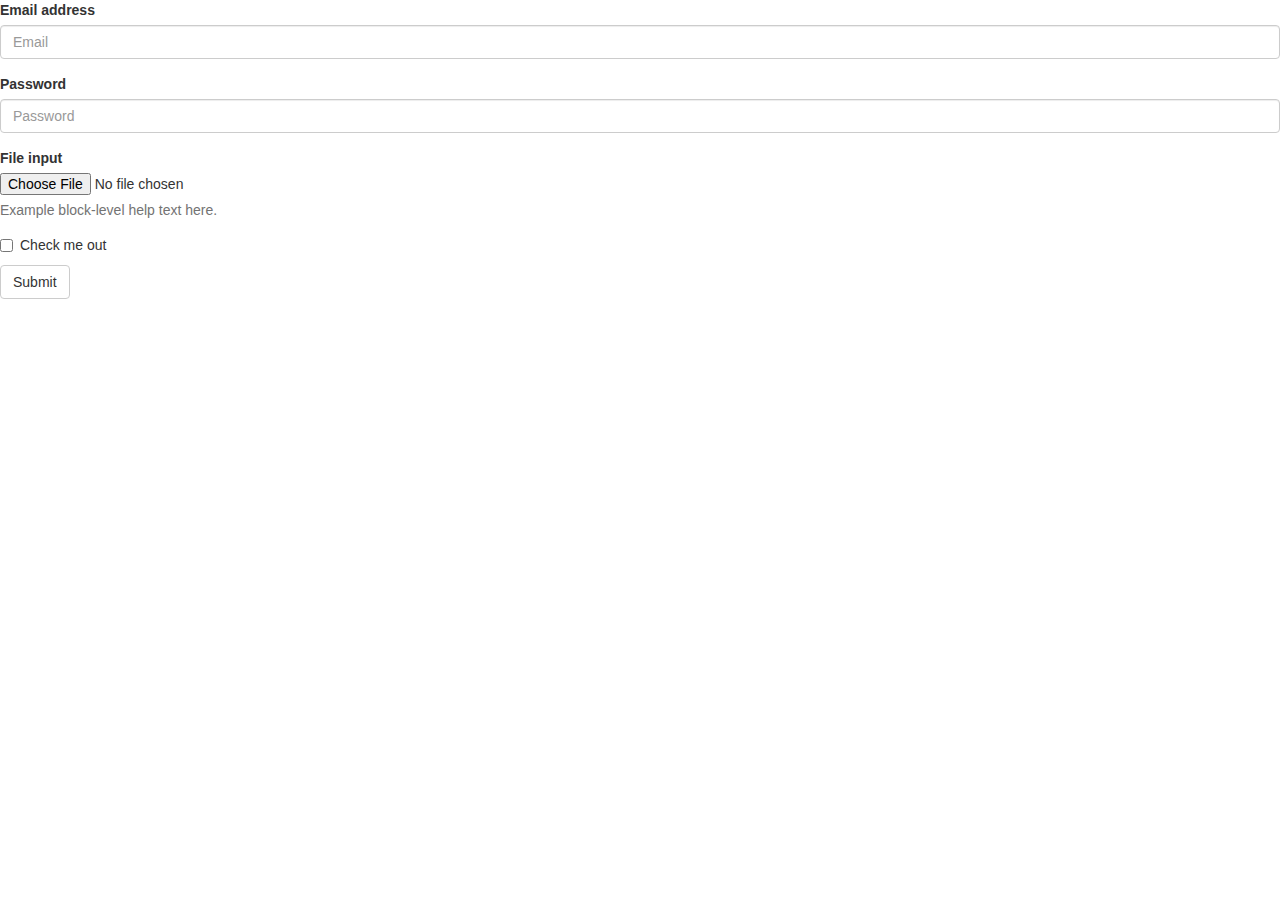
<file: bootstrap/index.html>
<!DOCTYPE html>
<html lang="ja">
  <head>
    <meta charset="utf-8">
    <meta http-equiv="X-UA-Compatible" content="IE=edge">
    <meta name="viewport" content="width=device-width, initial-scale=1">
    <title>Bootstrap Sample</title>
    <!-- BootstrapのCSS読み込み -->
    <link rel="stylesheet" href="//maxcdn.bootstrapcdn.com/bootstrap/3.3.5/css/bootstrap.min.css">
    <!-- jQuery読み込み -->
    <script src="//ajax.googleapis.com/ajax/libs/jquery/1.11.3/jquery.min.js"></script>
    <!-- BootstrapのJS読み込み -->
    <script src="//maxcdn.bootstrapcdn.com/bootstrap/3.3.5/js/bootstrap.min.js"></script>
  </head>
  <body>
    <form>
  <div class="form-group">
    <label for="exampleInputEmail1">Email address</label>
    <input type="email" class="form-control" id="exampleInputEmail1" placeholder="Email">
  </div>
  <div class="form-group">
    <label for="exampleInputPassword1">Password</label>
    <input type="password" class="form-control" id="exampleInputPassword1" placeholder="Password">
  </div>
  <div class="form-group">
    <label for="exampleInputFile">File input</label>
    <input type="file" id="exampleInputFile">
    <p class="help-block">Example block-level help text here.</p>
  </div>
  <div class="checkbox">
    <label>
      <input type="checkbox"> Check me out
    </label>
  </div>
  <button type="submit" class="btn btn-default">Submit</button>
</form>
  </body>
</html>
</file>
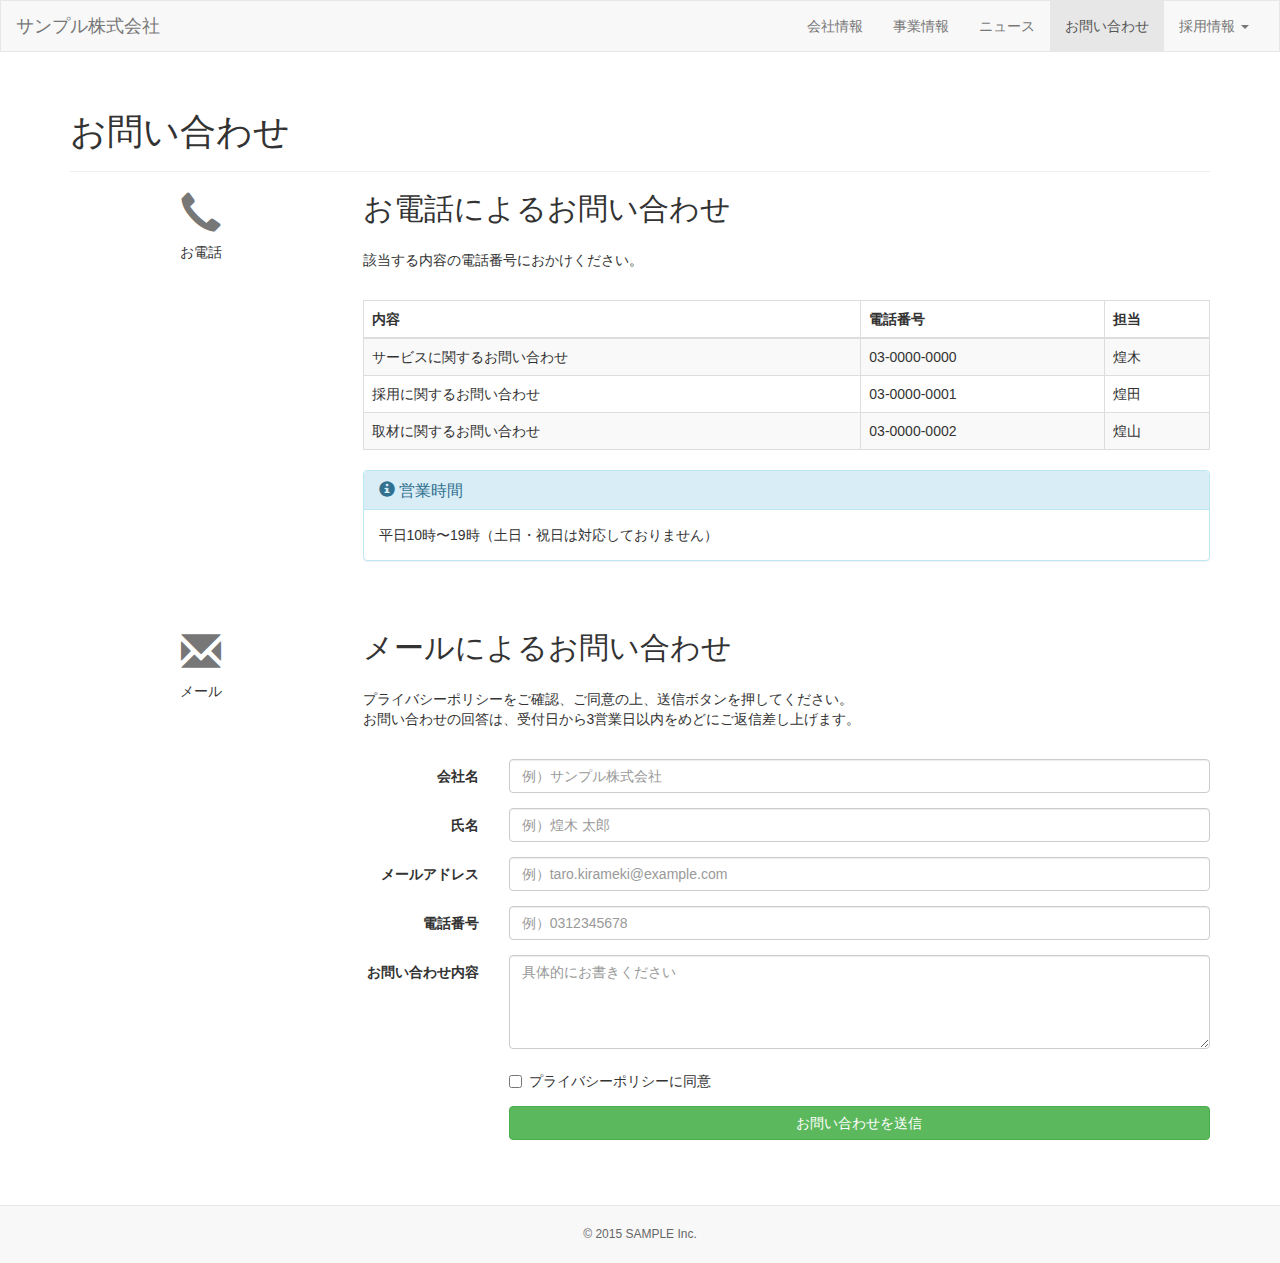
<file: bootstrap/index2.html>
<!DOCTYPE html>
<html lang="ja">
  <head>
    <meta charset="utf-8">
    <meta http-equiv="X-UA-Compatible" content="IE=edge">
    <meta name="viewport" content="width=device-width, initial-scale=1">
    <title>お問い合わせ | サンプル株式会社</title>
    <!-- BootstrapのCSS読み込み -->
    <link rel="stylesheet" href="//maxcdn.bootstrapcdn.com/bootstrap/3.3.5/css/bootstrap.min.css">
    <!-- jQuery読み込み -->
    <script src="//ajax.googleapis.com/ajax/libs/jquery/1.11.3/jquery.min.js"></script>
    <!-- BootstrapのJS読み込み -->
    <script src="//maxcdn.bootstrapcdn.com/bootstrap/3.3.5/js/bootstrap.min.js"></script>
    <style>
      body {
        font-size: 14px;
      }
      
      .navbar {
        border-radius: 0; 
      }
      
      .row {
        margin-bottom: 50px;
      }
      
      .icon {
        text-align: center;
      }
      
      .icon .glyphicon {
        margin-bottom: 10px;
        font-size: 40px;
        color: #777;
      }
      
      .content h2 {
        margin-top: 0;
        padding-bottom: 15px;
      }
      .content p {
        margin-bottom: 30px;
      }
      
      footer {
        border-top: 1px solid#e7e7e7;
        background-color: #f8f8f8;
        text-align: center;
      }
      
      .copyright {
        padding: 20px 0;
        font-size: 12px;
        color: #666;
      }
      
      @media (max-width: 768px) {
        body {
          font-size: 12px;
        }
        h1 {
          font-size: 30px;
        }
        h2 {
          font-size: 24px;
        }
        .panel-title {
          font-size: 14px;
        }
      }
    </style>
  </head>
  <body>
    <header>
      <nav class="navbar navbar-default">
        <div class="container-fluid">
          <div class="navbar-header">
            <button type="button" class="navbar-toggle collapsed" data-toggle="collapse" data-target="#site-menu">
              <span class="sr-only">Toggle navigation</span>
              <span class="icon-bar"></span>
              <span class="icon-bar"></span>
              <span class="icon-bar"></span>
            </button>
            <a class="navbar-brand" href="#">サンプル株式会社</a>
          </div>
          <div class="collapse navbar-collapse" id="site-menu">
            <ul class="nav navbar-nav navbar-right">
              <li><a href="#">会社情報</a></li>
              <li><a href="#">事業情報</a></li>
              <li><a href="#">ニュース</a></li>
              <li class="active"><a href="#">お問い合わせ</a></li>
              <li class="dropdown">
                <a href="#" class="dropdown-toggle" data-toggle="dropdown" role="button" aria-expanded="false">
                  採用情報
                  <span class="caret"></span>
                </a>
                <ul class="dropdown-menu" role="menu">
                  <li><a href="#">新卒採用</a></li>
                  <li><a href="#">キャリア採用</a></li>
                </ul>
              </li>
            </ul>
          </div>
        </div>
      </nav>
    </header>
    <div class="container">
      <div class="page-header">
        <h1>お問い合わせ</h1>
      </div>
        <div class="row">
        <div class="icon col-sm-3 hidden-xs">
          <span class="glyphicon glyphicon-earphone" aria-hidden="true"></span>
          <div class="icon-caption">お電話</div>
        </div>
        <div class="content col-sm-9">
          <h2>お電話によるお問い合わせ</h2>
          <p>
            該当する内容の電話番号におかけください。
          </p>
          <div class="table-responsive">
            <table class="table table-striped table-bordered">
              <thead>
                <tr>
                  <th>内容</th>
                  <th>電話番号</th>
                  <th>担当</th>
                </tr>
              </thead>
              <tbody>
                <tr>
                  <td>サービスに関するお問い合わせ</td>
                  <td>03-0000-0000</td>
                  <td>煌木</td>
                </tr>
                <tr>
                  <td>採用に関するお問い合わせ</td>
                  <td>03-0000-0001</td>
                  <td>煌田</td>
                </tr>
                <tr>
                  <td>取材に関するお問い合わせ</td>
                  <td>03-0000-0002</td>
                  <td>煌山</td>
                </tr>
              </tbody>
            </table>
          </div>
          <div class="panel panel-info">
            <div class="panel-heading">
              <h3 class="panel-title" id="panel-title">
                <span class="glyphicon glyphicon-info-sign" aria-hidden="true"></span> 
                営業時間
              </h3>
            </div>
            <div class="panel-body">
              平日10時〜19時（土日・祝日は対応しておりません）
            </div>
          </div>
        </div>
      </div>
      <div class="row">
        <div class="icon col-sm-3 hidden-xs">
          <span class="glyphicon glyphicon-envelope" aria-hidden="true"></span>
          <div class="icon-caption">メール</div>
        </div>
        <div class="content col-sm-9">
          <h2>メールによるお問い合わせ</h2>
          <p>
            プライバシーポリシーをご確認、ご同意の上、送信ボタンを押してください。<br>
            お問い合わせの回答は、受付日から3営業日以内をめどにご返信差し上げます。
          </p>
          <form class="form-horizontal">
            <div class="form-group">
              <label for="inputCompany" class="col-md-2 control-label">会社名</label>
              <div class="col-md-10">
                <input type="text" class="form-control" id="inputCompany" placeholder="例）サンプル株式会社">
              </div>
            </div>
              <div class="form-group">
              <label for="inputName" class="col-md-2 control-label">氏名</label>
              <div class="col-md-10">
                <input type="text" class="form-control" id="inputName" placeholder="例）煌木 太郎">
              </div>
            </div>
            <div class="form-group">
              <label for="inputEmail" class="col-md-2 control-label">メールアドレス</label>
              <div class="col-md-10">
                <input type="email" class="form-control" id="inputEmail" placeholder="例）taro.kirameki@example.com">
              </div>
            </div>
            <div class="form-group">
              <label for="inputTel" class="col-md-2 control-label">電話番号</label>
              <div class="col-md-10">
                <input type="tel" class="form-control" id="inputTel" placeholder="例）0312345678">
              </div>
            </div>
            <div class="form-group">
              <label for="inputContent" class="col-md-2 control-label">お問い合わせ内容</label>
              <div class="col-md-10">
                <textarea class="form-control" id="inputContent" rows="4" placeholder="具体的にお書きください"></textarea>
              </div>
            </div>
            <div class="form-group">
              <div class="col-md-offset-2 col-md-10">
                <div class="checkbox">
                  <label>
                    <input type="checkbox">プライバシーポリシーに同意
                  </label>
                </div>
              </div>
            </div>
            <div class="form-group">
              <div class="col-sm-offset-2 col-sm-10">
                <button type="submit" class="btn btn-default btn-success btn-block">お問い合わせを送信</button>
              </div>
            </div>
          </form>
        </div>
      </div>
    </div>
    <footer>
      <div class="copyright">© 2015 SAMPLE Inc.</div>
    </footer>
  </body>
</html>
</file>
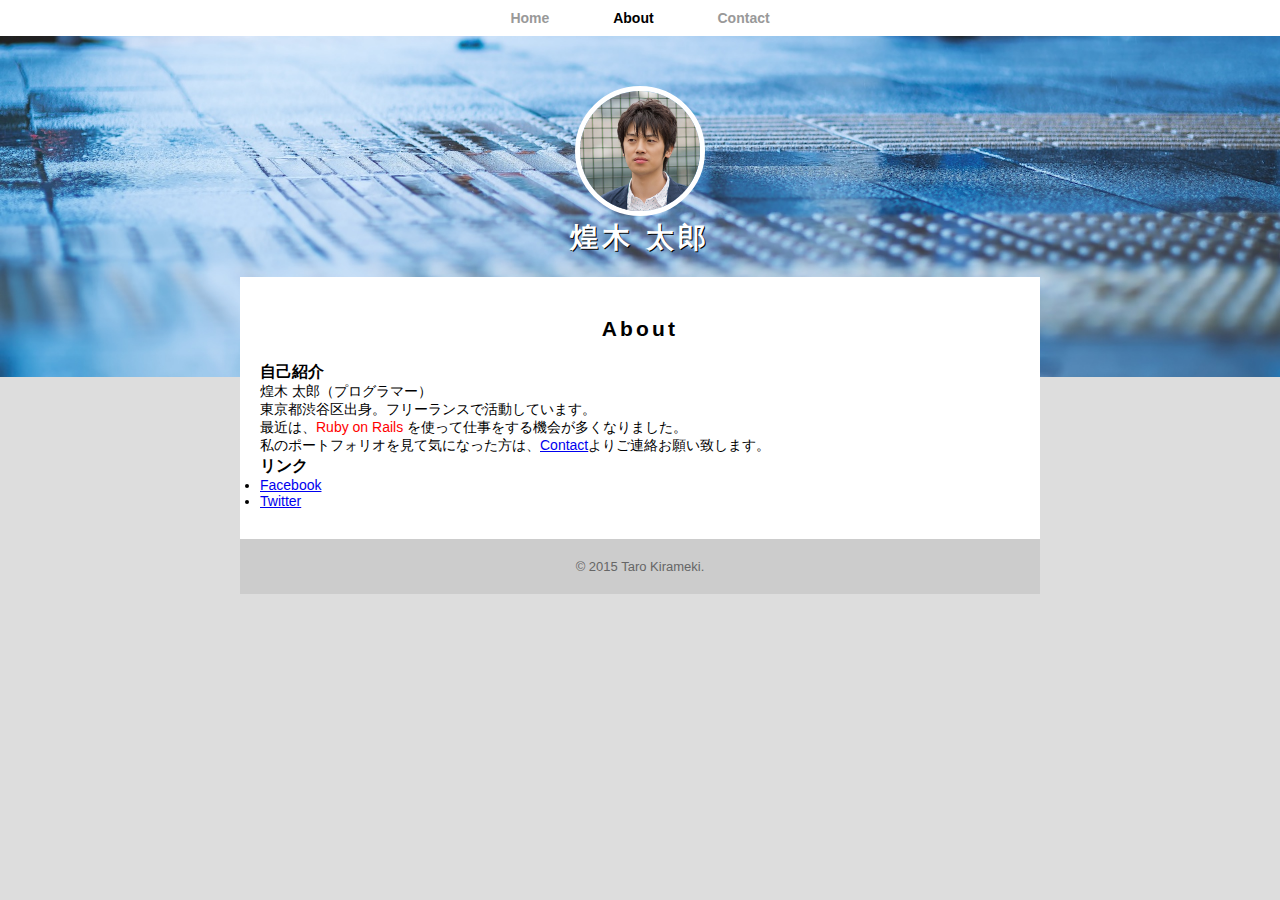
<file: htmlcss/about.html>
<!DOCTYPE html>
<html lang="ja">
  <head>
    <meta charset="utf-8">
    <title>煌木 太郎 | About</title>
    <link rel="stylesheet" href="about.css">
  </head>
  <body>
    <header>
      <nav>
        <ul>
          <li><a href="index.html">Home</a></li>
          <li><a href="about.html" class="selected">About</a></li>
          <li><a href="contact.html">Contact</a></li>
        </ul>
      </nav>
      <div id="logo">
        <img src="profile.jpg" alt="">
        <h1>煌木 太郎</h1>
      </div>
    </header>
    <div class="container">
      <section>
        <h2>About</h2>
        <h3>自己紹介</h3>
        <p>煌木 太郎（プログラマー）</p>
        <p>東京都渋谷区出身。フリーランスで活動しています。</p>
        <p>最近は、<span class="red">Ruby on Rails</span> を使って仕事をする機会が多くなりました。</p>
        <p>私のポートフォリオを見て気になった方は、<a href="contact.html">Contact</a>よりご連絡お願い致します。</p>
        <h3>リンク</h3>
        <ul>
          <li><a href="https://www.facebook.com/tarokirameki" target="_blank">Facebook</a></li>
          <li><a href="https://twitter.com/tarokirameki" target="_blank">Twitter</a></li>
        </ul>
      </section>
      <footer>
        <p>&copy; 2015 Taro Kirameki.</p>
      </footer>
    </div>
  </body>
</html>
</file>
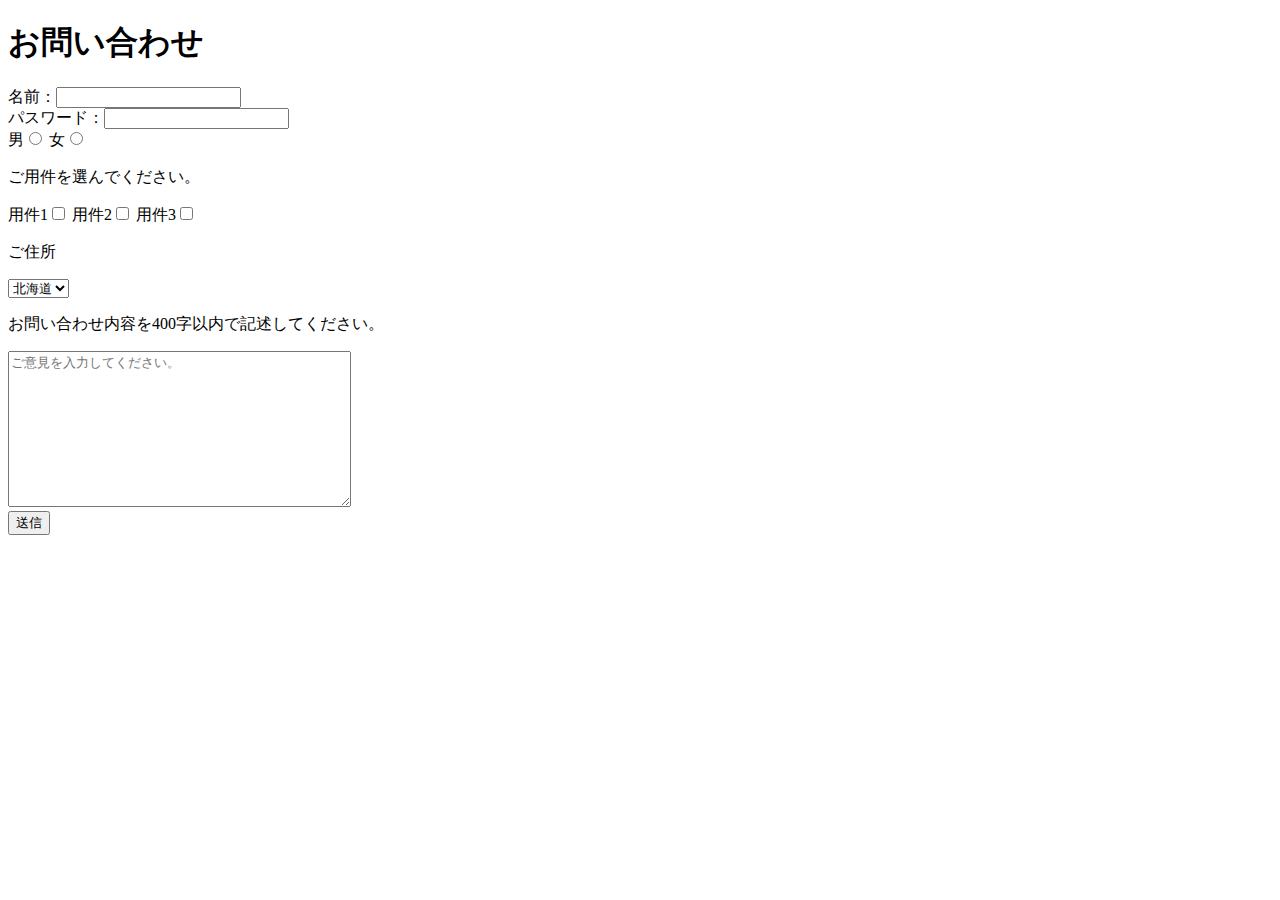
<file: htmlcss/contact.html>
<!DOCTYPE HTML>
<html lang="ja">
<head>
  <meta charset="UTF-8">
  <title>お問い合わせフォーム</title>
</head>
<body>
  <h1>お問い合わせ</h1>
  <form action="" method="post">
      <input type="hidden" value="secret_data">
      
    <label>名前：<input type="text" name="login_name"></label><br>
    <label>パスワード：<input type="password" name="password"></label><br>
    <div>
      <label>男<input type="radio" name="gender" value="man"></label>
      <label>女<input type="radio" name="gender" value="woman"></label>
    </div>
    <div>
      <p>ご用件を選んでください。</p>
      <label>用件1<input type="checkbox" name="hobby" value="1"></label>
      <label>用件2<input type="checkbox" name="hobby" value="2"></label>
      <label>用件3<input type="checkbox" name="hobby" value="3"></label>
    </div>
    <div>
      <p>ご住所</p>
      <select name="select1">
        <option value="1">北海道</option>
        <option value="2">東京都</option>
        <option value="3">沖縄県</option>
      </select>
    </div>
    <div>
      <p>お問い合わせ内容を400字以内で記述してください。</p>
      <textarea name="opinion" cols="40" rows="10" maxlength="400"
        placeholder="ご意見を入力してください。"></textarea>
    </div>
    <input type="submit" value="送信">
  </form>
</body>
</html>
</file>
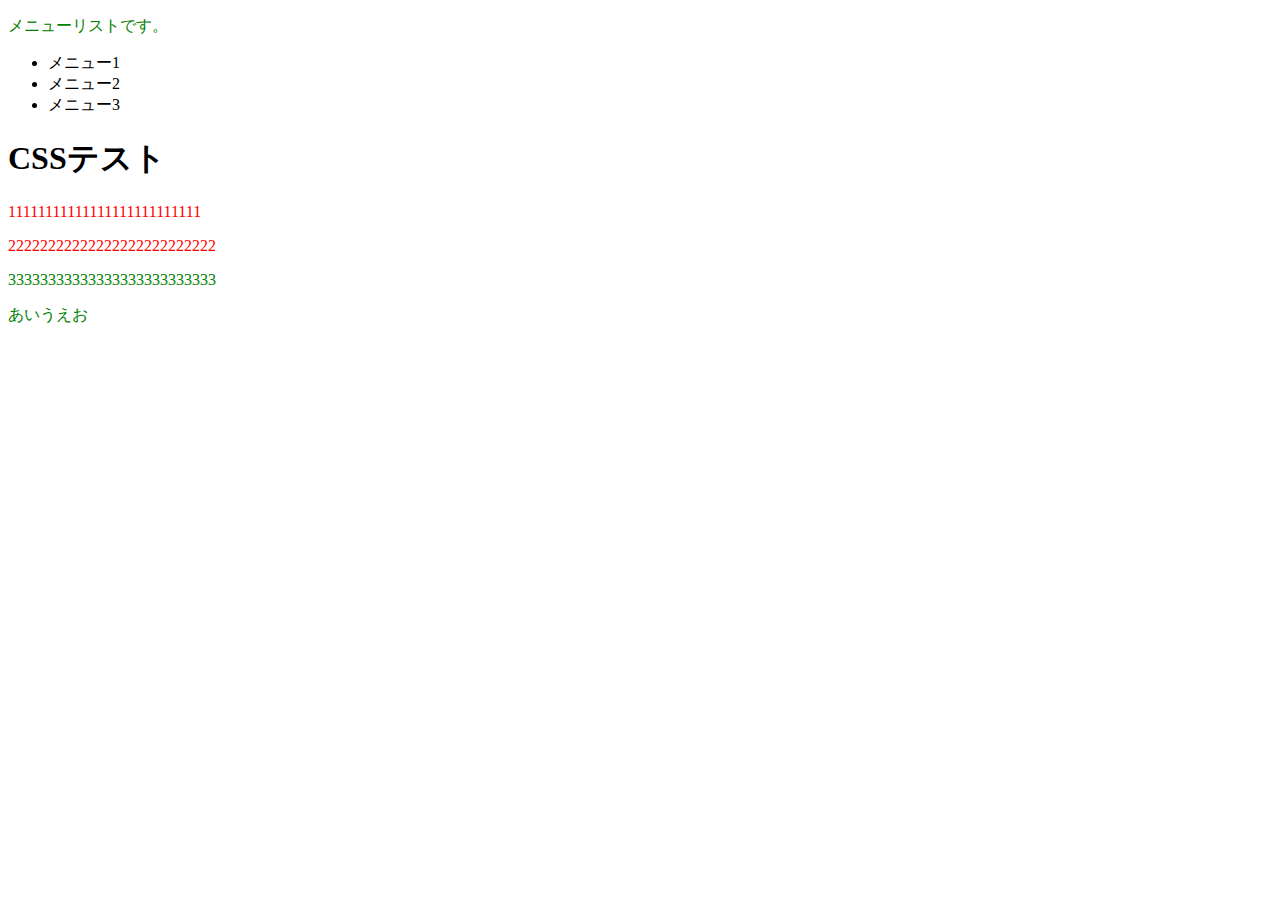
<file: htmlcss/test_css.html>
<!DOCTYPE HTML>
<html lang="ja">
<head>
  <meta charset="UTF-8">
  <title>CSSテスト用HTML</title>
  <link rel="stylesheet" href="test.css">
      
</head>
<body>
  <div id="menu">
    <p><span class="abc">メニューリスト</span>です。</p>
    <ul>
      <li>メニュー1</li>
      <li>メニュー2</li>
      <li>メニュー3</li>
    </ul>
  </div>
  <div class="container">
    <h1 class="test abc xyz">CSSテスト</h1>
    <p class="abc xyz">11111111111111111111111111</p>
    <p id="p2" class="abc">22222222222222222222222222</p>
    <p id="p3">33333333333333333333333333</p>
  </div>
  <p>あいうえお</p>
</body>
</html>
</file>
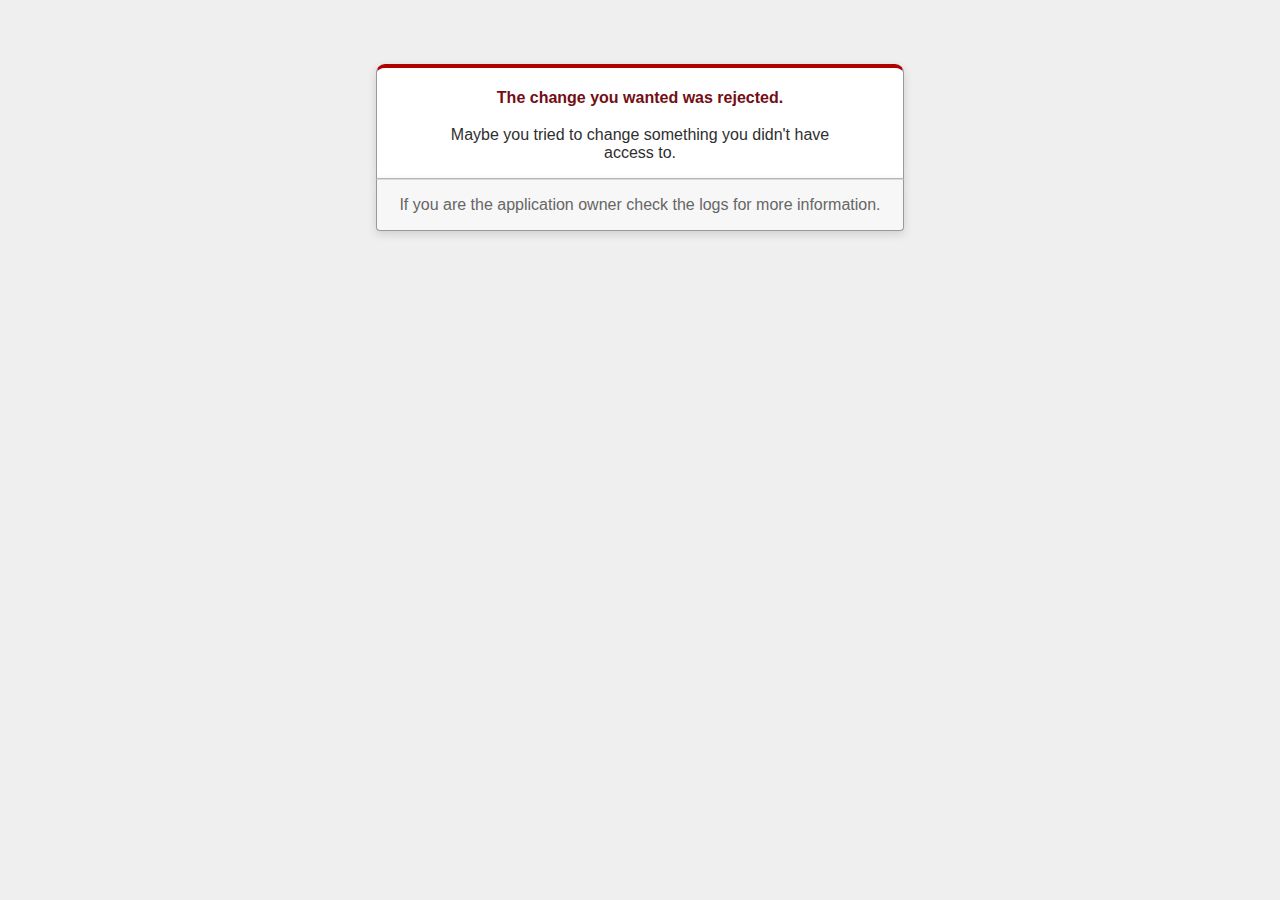
<file: m-reportry/public/422.html>
<!DOCTYPE html>
<html>
<head>
  <title>The change you wanted was rejected (422)</title>
  <meta name="viewport" content="width=device-width,initial-scale=1">
  <style>
  body {
    background-color: #EFEFEF;
    color: #2E2F30;
    text-align: center;
    font-family: arial, sans-serif;
    margin: 0;
  }

  div.dialog {
    width: 95%;
    max-width: 33em;
    margin: 4em auto 0;
  }

  div.dialog > div {
    border: 1px solid #CCC;
    border-right-color: #999;
    border-left-color: #999;
    border-bottom-color: #BBB;
    border-top: #B00100 solid 4px;
    border-top-left-radius: 9px;
    border-top-right-radius: 9px;
    background-color: white;
    padding: 7px 12% 0;
    box-shadow: 0 3px 8px rgba(50, 50, 50, 0.17);
  }

  h1 {
    font-size: 100%;
    color: #730E15;
    line-height: 1.5em;
  }

  div.dialog > p {
    margin: 0 0 1em;
    padding: 1em;
    background-color: #F7F7F7;
    border: 1px solid #CCC;
    border-right-color: #999;
    border-left-color: #999;
    border-bottom-color: #999;
    border-bottom-left-radius: 4px;
    border-bottom-right-radius: 4px;
    border-top-color: #DADADA;
    color: #666;
    box-shadow: 0 3px 8px rgba(50, 50, 50, 0.17);
  }
  </style>
</head>

<body>
  <!-- This file lives in public/422.html -->
  <div class="dialog">
    <div>
      <h1>The change you wanted was rejected.</h1>
      <p>Maybe you tried to change something you didn't have access to.</p>
    </div>
    <p>If you are the application owner check the logs for more information.</p>
  </div>
</body>
</html>
</file>
<file: htmlcss/about.css>
* {
  margin: 0;
  padding: 0;
}

body {
  font-family: YuGothic, "游ゴシック", "メイリオ", Meiryo, "ヒラギノ角ゴ Pro W3", "Hiragino Kaku Gothic Pro", sans-serif;
  background-color: #ddd;
  font-size: 14px;
}

span.red {
  color: red;
}


header {
  background-image: url("bg.jpg");
  background-position: center center;
  background-size: cover;
  background-repeat: no-repeat;
  padding-bottom: 100px;
}

#logo {
  padding: 20px 0;
  text-align: center;
}

#logo img {
  max-width: 120px;
  border: 5px solid #fff;
  border-radius: 100%;
}

#logo h1 {
  letter-spacing: 0.15em;
  color: #fff;
  text-shadow: 1px 1px 0px #000;
}

nav {
  margin: 0 0 30px 0;
  padding: 10px 0;
  text-align: center;
  background-color: #fff;
}

nav ul {
  margin: 0 10px;
  padding: 0;
}

nav ul li {
  margin: 0 20px;
  display: inline-block;
}

nav ul li a {
  padding: 15px 10px;
  text-decoration: none;
  color: #999;
  font-weight: bold;
}

nav ul li a.selected {
  color: #000;
}

.container {
  max-width: 800px;
  margin: -100px auto 0;
  background-color: #fff;
}

section {
  padding: 30px 20px;
}

section h2 {
  padding: 10px 0 20px 0;
  text-align: center;
  letter-spacing: 0.15em;
}

footer {
  padding: 20px 0;
  font-size: 93%;
  text-align: center;
  background-color: #ccc;
  color: #666;
}
</file>
<file: htmlcss/test.css>
p.abc {
  color: red;
}

p {
  color: green;
}
</file>
